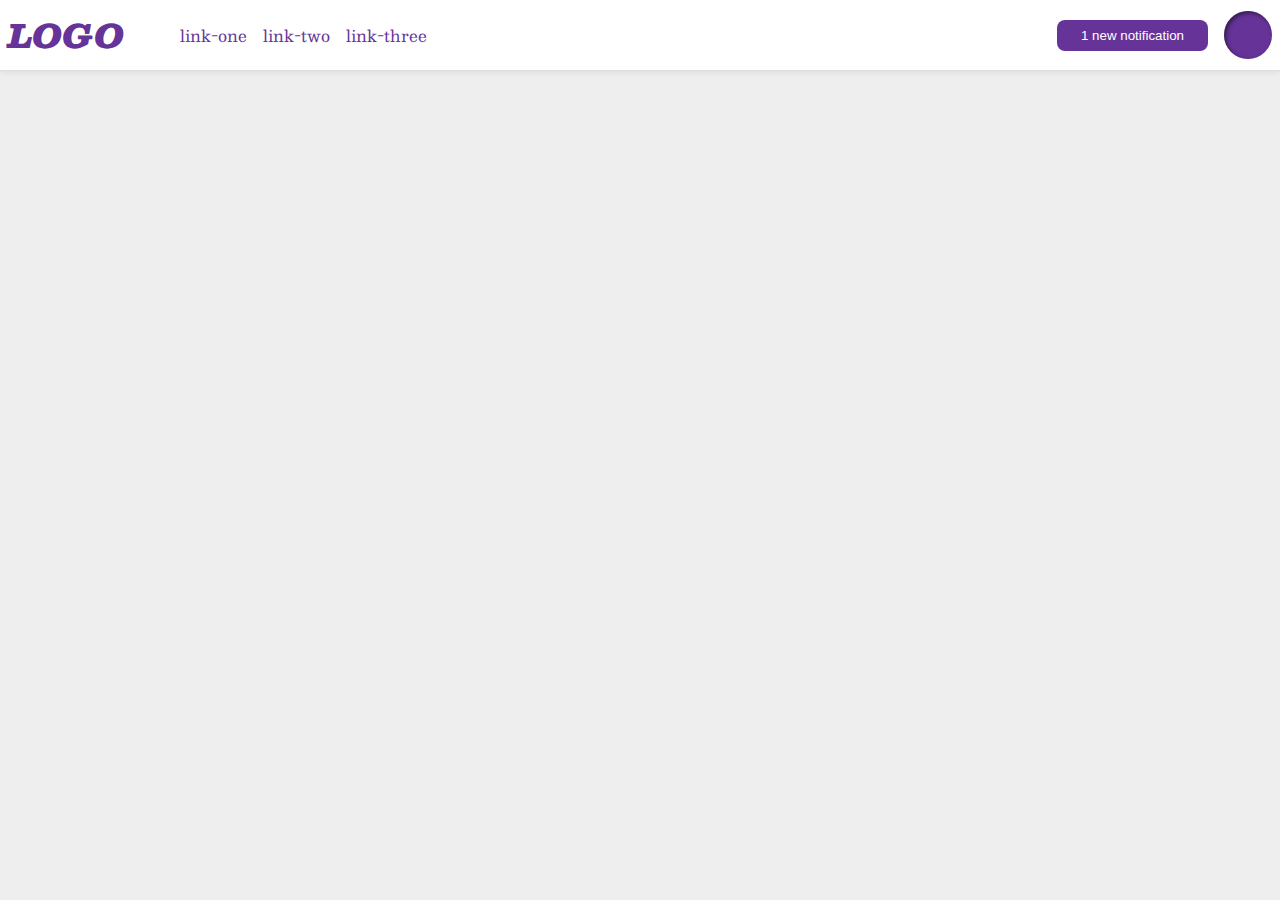
<file: flex/03-flex-header-2/index.html>
<!DOCTYPE html>
<html lang="en">
  <head>
    <meta charset="UTF-8">
    <meta http-equiv="X-UA-Compatible" content="IE=edge">
    <meta name="viewport" content="width=device-width, initial-scale=1.0">
    <title>Flex Header 2</title>
    <link rel="stylesheet" href="style.css">
  </head>
  <body>
  <div class="header">
    <div class="left-side">
      <div class="logo">
        LOGO
      </div>
      <ul class="links">
        <li><a href="google.com">link-one</a></li>
        <li><a href="google.com">link-two</a></li>
        <li><a href="google.com">link-three</a></li>
      </ul>
    </div>

    <div class="right-side">
      <button class="notifications">
        1 new notification
      </button>
      <div class="profile-image"></div>
    </div>
  </div>
  </body>
</html>
</file>
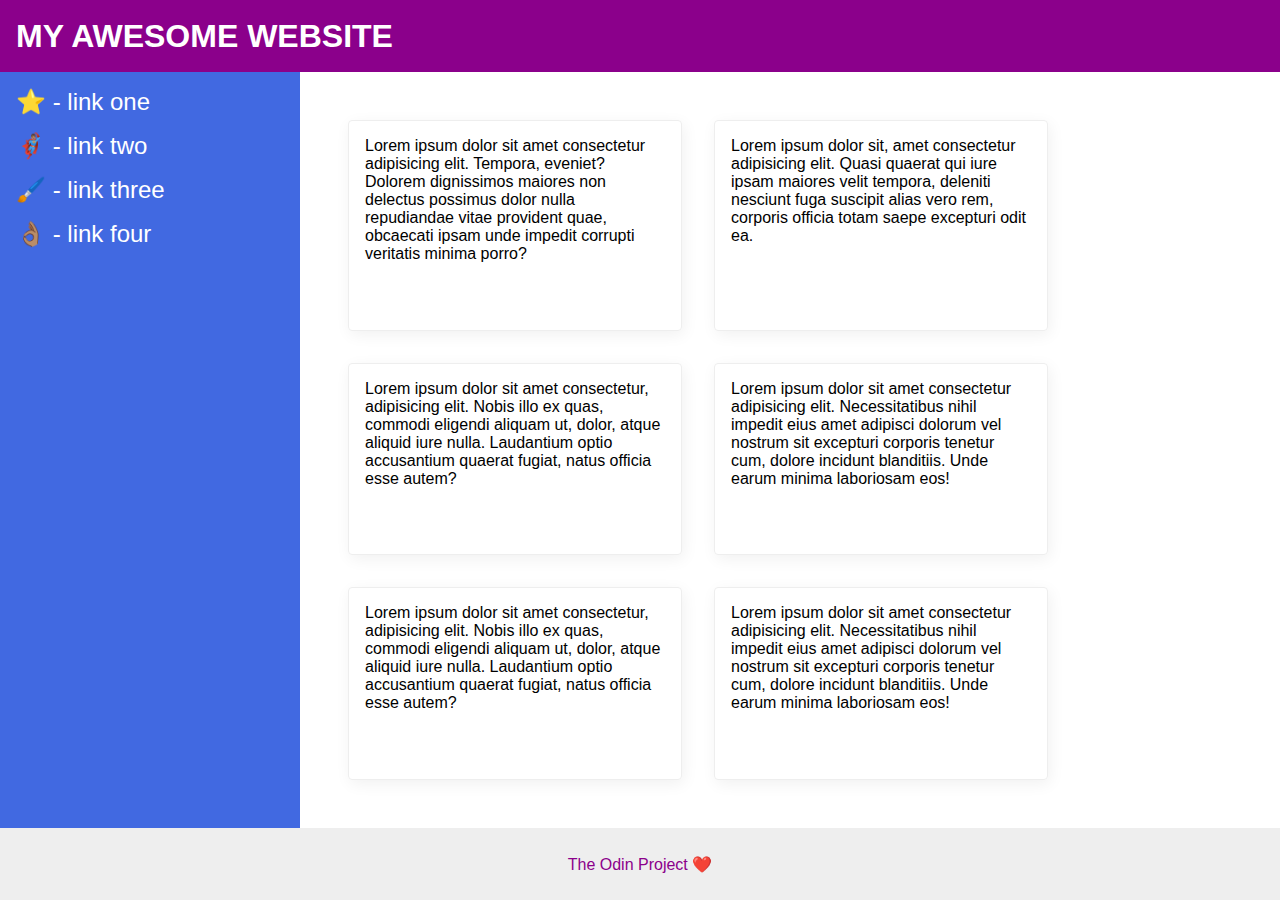
<file: flex/07-flex-layout-2/index.html>
<!DOCTYPE html>
<html lang="en">
  <head>
    <meta charset="UTF-8">
    <meta http-equiv="X-UA-Compatible" content="IE=edge">
    <meta name="viewport" content="width=device-width, initial-scale=1.0">
    <title>The Holy Grail</title>
    <link rel="stylesheet" href="style.css">
  </head>
  <body>
    <div class="header">
      MY AWESOME WEBSITE
    </div>
    <div class="body">
      <div class="sidebar">
        <ul>
          <li><a href="#">⭐ - link one</a></li>
          <li><a href="#">🦸🏽‍♂️ - link two</a></li>
          <li><a href="#">🖌️ - link three</a></li>
          <li><a href="#">👌🏽 - link four</a></li>
        </ul>
      </div>
      <div class="container">
        <div class="card">Lorem ipsum dolor sit amet consectetur adipisicing elit. Tempora, eveniet? Dolorem dignissimos maiores non delectus possimus dolor nulla repudiandae vitae provident quae, obcaecati ipsam unde impedit corrupti veritatis minima porro?</div>
        <div class="card">Lorem ipsum dolor sit, amet consectetur adipisicing elit. Quasi quaerat qui iure ipsam maiores velit tempora, deleniti nesciunt fuga suscipit alias vero rem, corporis officia totam saepe excepturi odit ea.</div>
        <div class="card">Lorem ipsum dolor sit amet consectetur, adipisicing elit. Nobis illo ex quas, commodi eligendi aliquam ut, dolor, atque aliquid iure nulla. Laudantium optio accusantium quaerat fugiat, natus officia esse autem?</div>
        <div class="card">Lorem ipsum dolor sit amet consectetur adipisicing elit. Necessitatibus nihil impedit eius amet adipisci dolorum vel nostrum sit excepturi corporis tenetur cum, dolore incidunt blanditiis. Unde earum minima laboriosam eos!</div>
        <div class="card">Lorem ipsum dolor sit amet consectetur, adipisicing elit. Nobis illo ex quas, commodi eligendi aliquam ut, dolor, atque aliquid iure nulla. Laudantium optio accusantium quaerat fugiat, natus officia esse autem?</div>
        <div class="card">Lorem ipsum dolor sit amet consectetur adipisicing elit. Necessitatibus nihil impedit eius amet adipisci dolorum vel nostrum sit excepturi corporis tenetur cum, dolore incidunt blanditiis. Unde earum minima laboriosam eos!</div>
      </div>
    </div>
    <div class="footer">
      The Odin Project ❤️
    </div>
  </body>
</html>
</file>
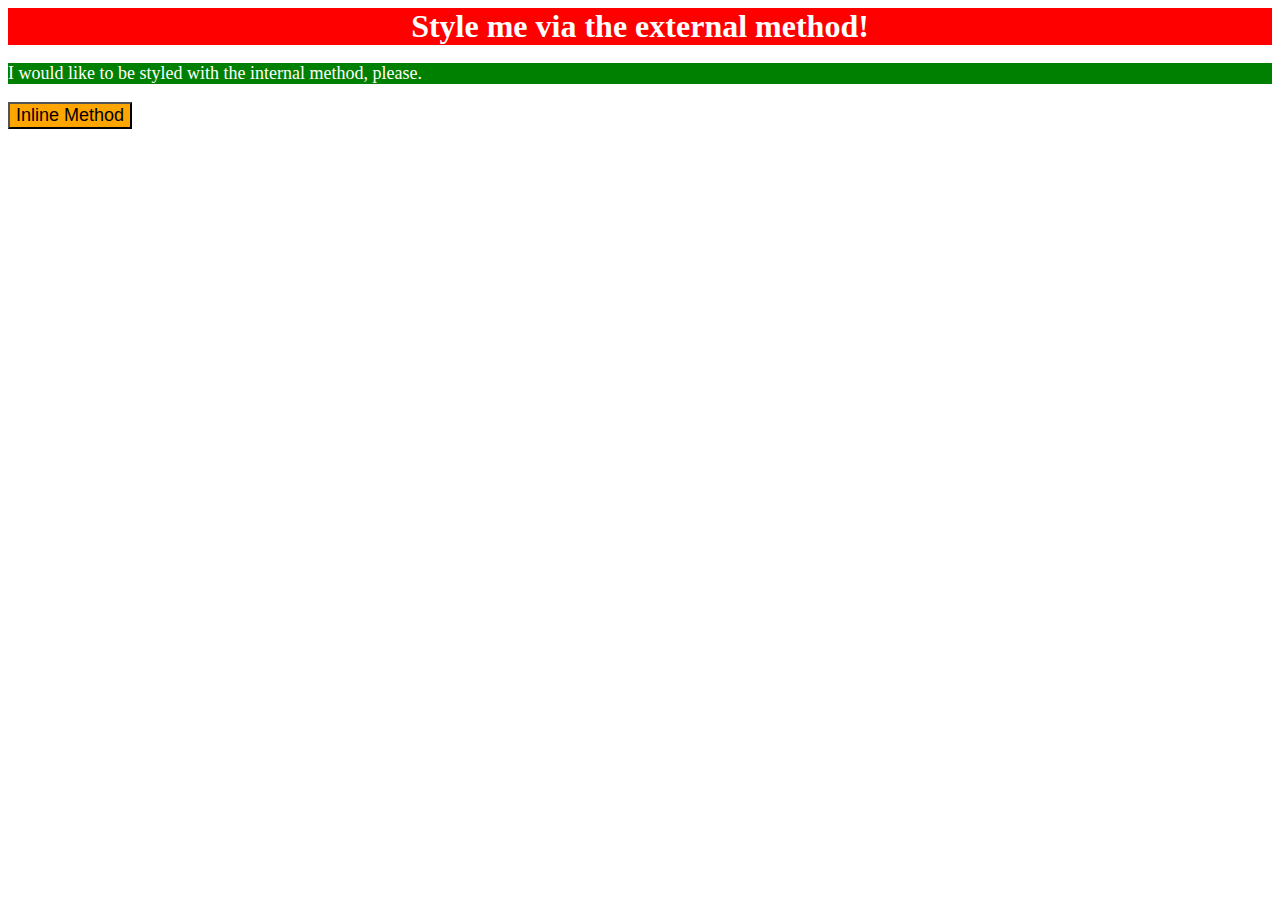
<file: foundations/01-css-methods/index.html>
<!DOCTYPE html>
<html lang="en">
  <head>
    <meta charset="UTF-8">
    <meta http-equiv="X-UA-Compatible" content="IE=edge">
    <meta name="viewport" content="width=device-width, initial-scale=1.0">
    <link rel="stylesheet" href="./styles.css"/>
    <style>
      p {
        background-color: green;
        color: white;
        font-size: 18px;
      }
    </style>
    <title>Methods for Adding CSS</title>
  </head>
  <body>
    <div>Style me via the external method!</div>
    <p>I would like to be styled with the internal method, please.</p>
    <button style="background-color: orange; font-size: 18px;">Inline Method</button>
  </body>
</html>
</file>
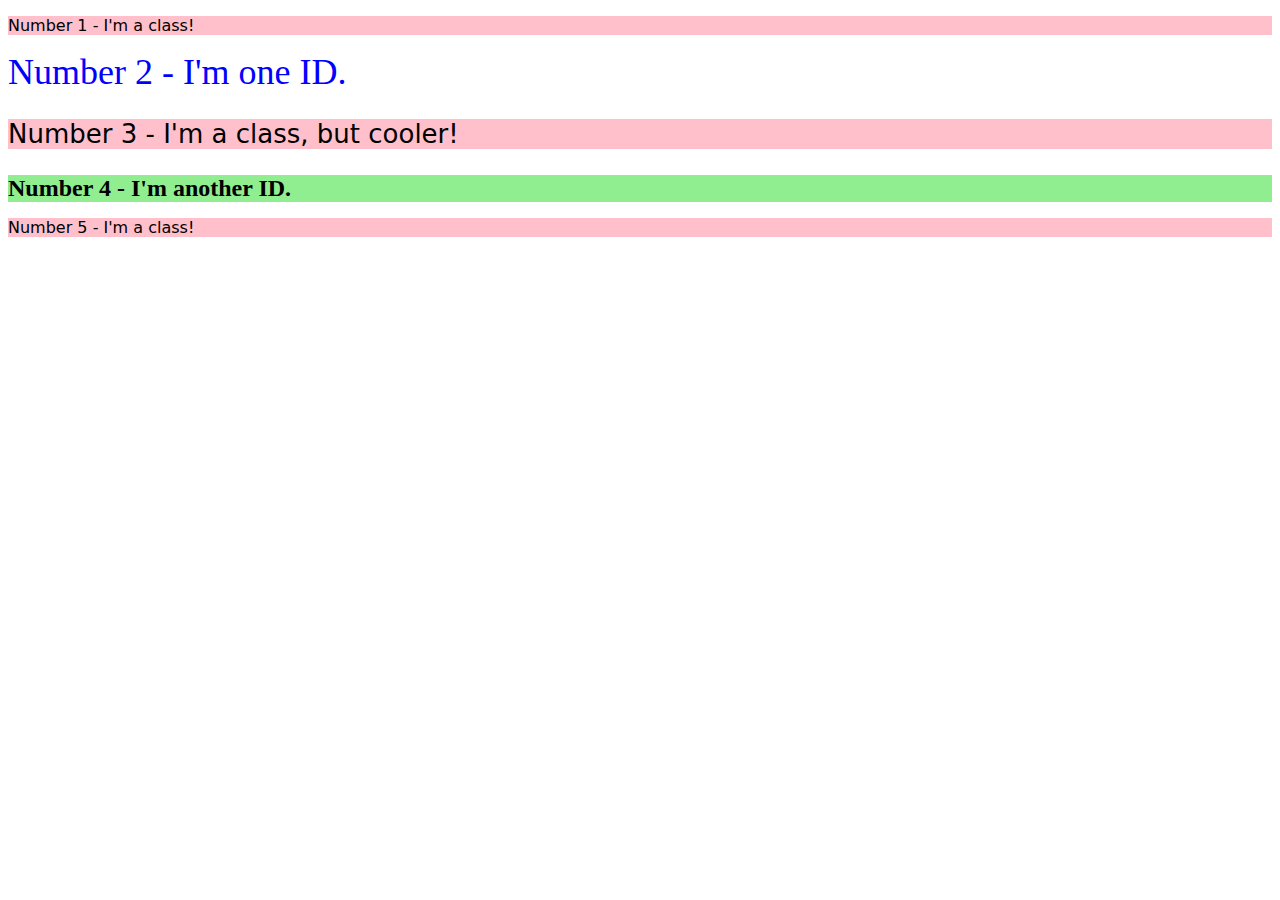
<file: foundations/02-class-id-selectors/index.html>
<!DOCTYPE html>
<html lang="en">
  <head>
    <meta charset="UTF-8">
    <meta http-equiv="X-UA-Compatible" content="IE=edge">
    <meta name="viewport" content="width=device-width, initial-scale=1.0">
    <title>Class and ID Selectors</title>
    <link rel="stylesheet" href="style.css">
  </head>
  <body>
    <p class="odd-numbered">Number 1 - I'm a class!</p>
    <div id="two">Number 2 - I'm one ID.</div>
    <p class="odd-numbered three">Number 3 - I'm a class, but cooler!</p>
    <div id="four">Number 4 - I'm another ID.</div>
    <p class="odd-numbered">Number 5 - I'm a class!</p>
  </body>
</html>
</file>
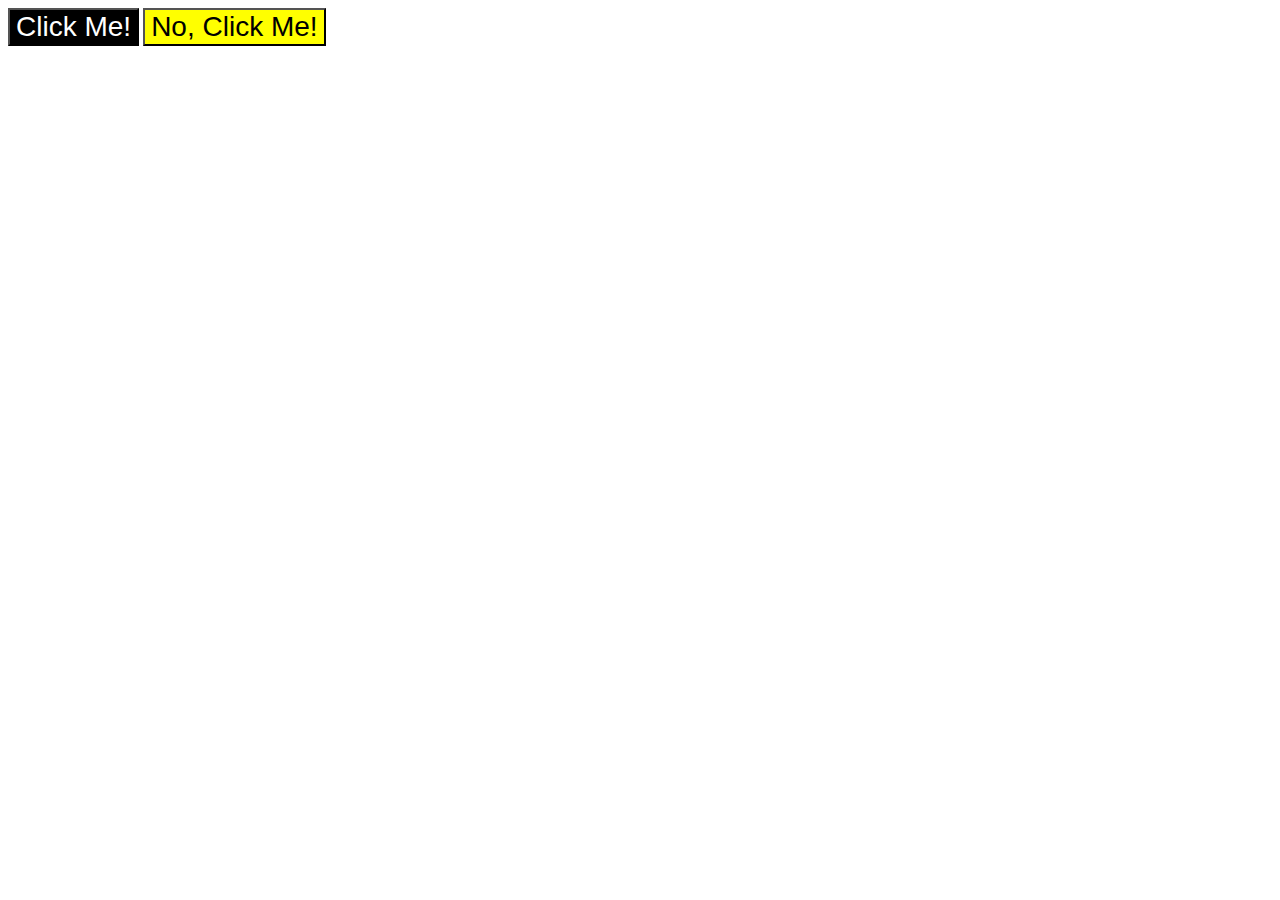
<file: foundations/03-grouping-selectors/index.html>
<!DOCTYPE html>
<html lang="en">
  <head>
    <meta charset="UTF-8">
    <meta http-equiv="X-UA-Compatible" content="IE=edge">
    <meta name="viewport" content="width=device-width, initial-scale=1.0">
    <title>Grouping Selectors</title>
    <link rel="stylesheet" href="style.css">
  </head>
  <body>
    <button class="first">Click Me!</button>
    <button class="second">No, Click Me!</button>
  </body>
</html>
</file>
<file: flex/03-flex-header-2/style.css>
/* this is some magical font-importing.  
you'll learn about it later. */
@import url('https://fonts.googleapis.com/css2?family=Besley:ital,wght@0,400;1,900&display=swap');

body {
  margin: 0;
  background: #eee;
  font-family: Besley, serif;
}

.header {
  background: white;
  border-bottom: 1px solid #ddd;
  box-shadow: 0 0 8px rgba(0,0,0,.1);
}

.profile-image {
  background: rebeccapurple;
  box-shadow: inset 2px 2px 4px rgba(0,0,0,.5);
  border-radius: 50%;
  width: 48px;
  height: 48px;
}

.logo {
  color: rebeccapurple;
  font-size: 32px;
  font-weight: 900;
  font-style: italic;
}

button {
  border: none;
  border-radius: 8px;
  background: rebeccapurple;
  color: white;
  padding: 8px 24px;
}

a {
  /* this removes the line under our links */
  text-decoration: none;
  color: rebeccapurple;
}

ul {
  list-style-type: none;
}

/* everything I added */
.header {
  display: flex;
  align-items: center;
  justify-content: space-between;
  padding: 8px;
}

.left-side, .right-side {
  display: flex;
  align-items: center;
  gap: 16px;
}

ul {
  display: flex;
  gap: 16px;
  margin: 0;
}
</file>
<file: flex/07-flex-layout-2/style.css>
body {
  font-family: -apple-system, BlinkMacSystemFont, 'Segoe UI', Roboto, Oxygen, Ubuntu, Cantarell, 'Open Sans', 'Helvetica Neue', sans-serif;
  margin: 0;
  min-height: 100vh;
}

.header {
  height: 72px;
  background: darkmagenta;
  color: white;
}

.footer {
  height: 72px;
  background: #eee;
  color: darkmagenta;
}

.sidebar {
  width: 300px;
  background: royalblue;
  box-sizing: border-box;
}

.card {
  border: 1px solid #eee;
  box-shadow: 2px 4px 16px rgba(0,0,0,.06);
  border-radius: 4px;
}

/* everything I added */

body {
  display: flex;
  flex-direction: column;
}

.header {
  display: flex;
  font-size: 32px;
  font-weight: 900;
  padding: 0 16px;
  align-items: center;
}
.body {
  flex: 1;
  display: flex;
}

.container {
  display: flex;
  margin: 32px;
  flex-wrap: wrap;
}

.container > .card {
  margin: 16px;
  padding: 16px;
  width: 300px;
}

.sidebar {
  width: 300px;
  flex-shrink: 0;
  flex-basis: auto;
  font-size: 24px;
  padding: 16px;
  
}
.sidebar > ul, a {
  display: flex;
  flex-direction: column;
  gap:16px;
  list-style-type: none;
  text-decoration: none;
  color: white;
  margin: 0;
  padding: 0;
  
}

.footer {
  display: flex;
  justify-content: center;
  align-items: center;
}
</file>
<file: foundations/01-css-methods/styles.css>
div {
    background-color: red;
    color: white;
    font-size: 32px;
    font-weight: bold;
    text-align:center;    
}
</file>
<file: foundations/02-class-id-selectors/style.css>
.odd-numbered {
    background-color: #ffc0cb;
    font-family: 'Verdana', 'DejaVu Sans', sans-serif;
}
#two {
    color:#0000ff;
    font-size: 36px;
}
.odd-numbered.three {
    font-size: 26px;
}
#four {
    background-color: #90ee90;
    font-size: 24px;
    font-weight: 700;
}
</file>
<file: foundations/03-grouping-selectors/style.css>
.first,
.second {
    font-size: 28px;
    font-family: 'Helvetica', 'Times New Roman', sans-serif;
}

.first {
    background-color: #000000;
    color: #ffffff;
}

.second {
    background-color: #ffff00;
}
</file>
